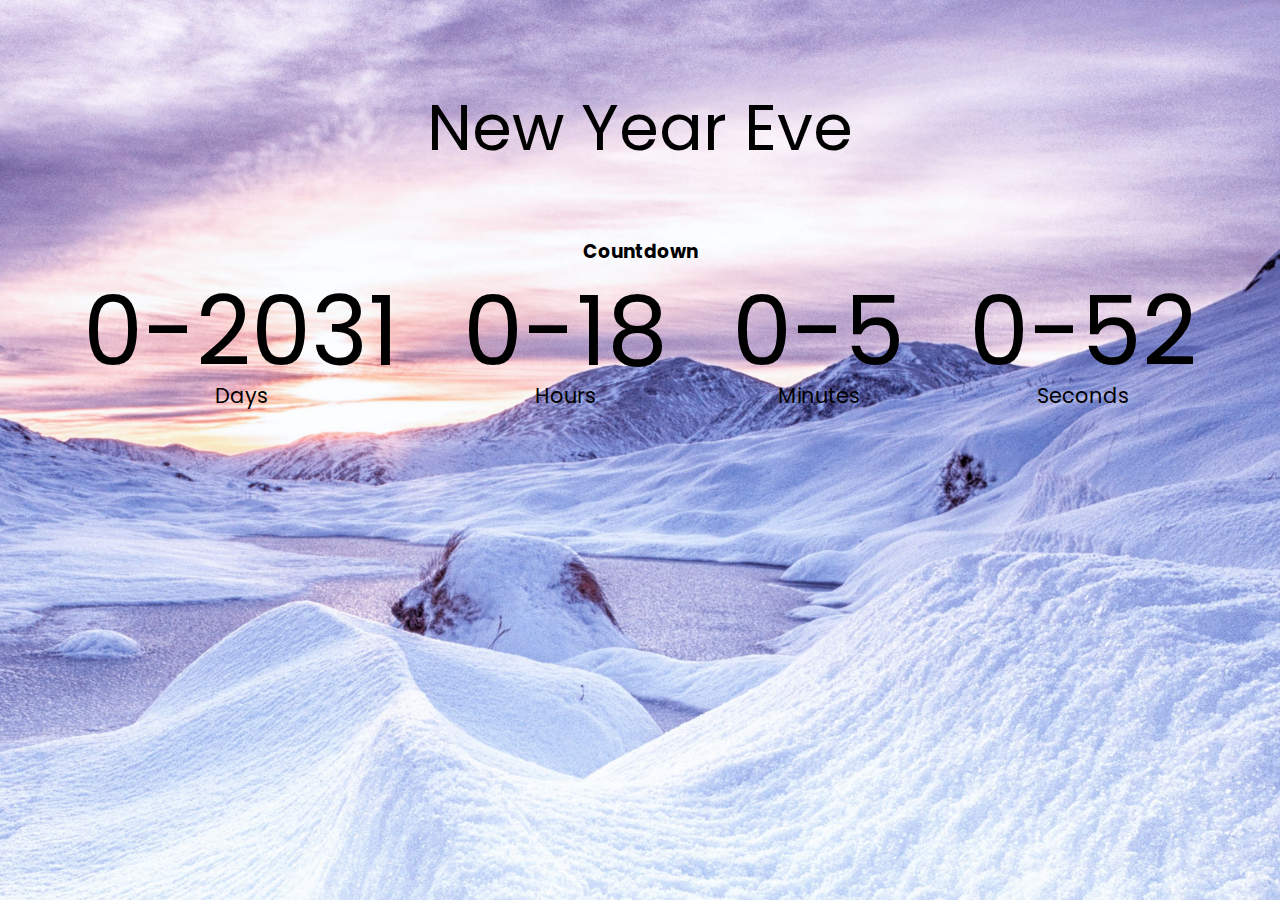
<file: Countdown Timer/index.html>
<!DOCTYPE html>
<html lang="en">

<head>
    <meta charset="UTF-8">
    <meta name="viewport" content="width=device-width, initial-scale=1.0">
    <link rel="stylesheet" href="style.css">
    <script src="script.js" defer></script>

    <title>Countdown Timer</title>
</head>

<body>
    <h1>New Year Eve</h1>
    <h3>Countdown</h3>

    <div class="countdown-container">
        <div class="countdown-div days-c">
            <p class="big-text" id="days">0</p>
            <span>Days</span>
        </div>

        <div class="countdown-div hours-c">
            <p class="big-text" id="hours">0</p>
            <span>Hours</span>
        </div>

        <div class="countdown-div minutes-c">
            <p class="big-text" id="minutes">0</p>
            <span>Minutes</span>
        </div>

        <div class="countdown-div seconds-c">
            <p class="big-text" id="seconds">0</p>
            <span>Seconds</span>
        </div>
    </div>

</body>

</html>
</file>
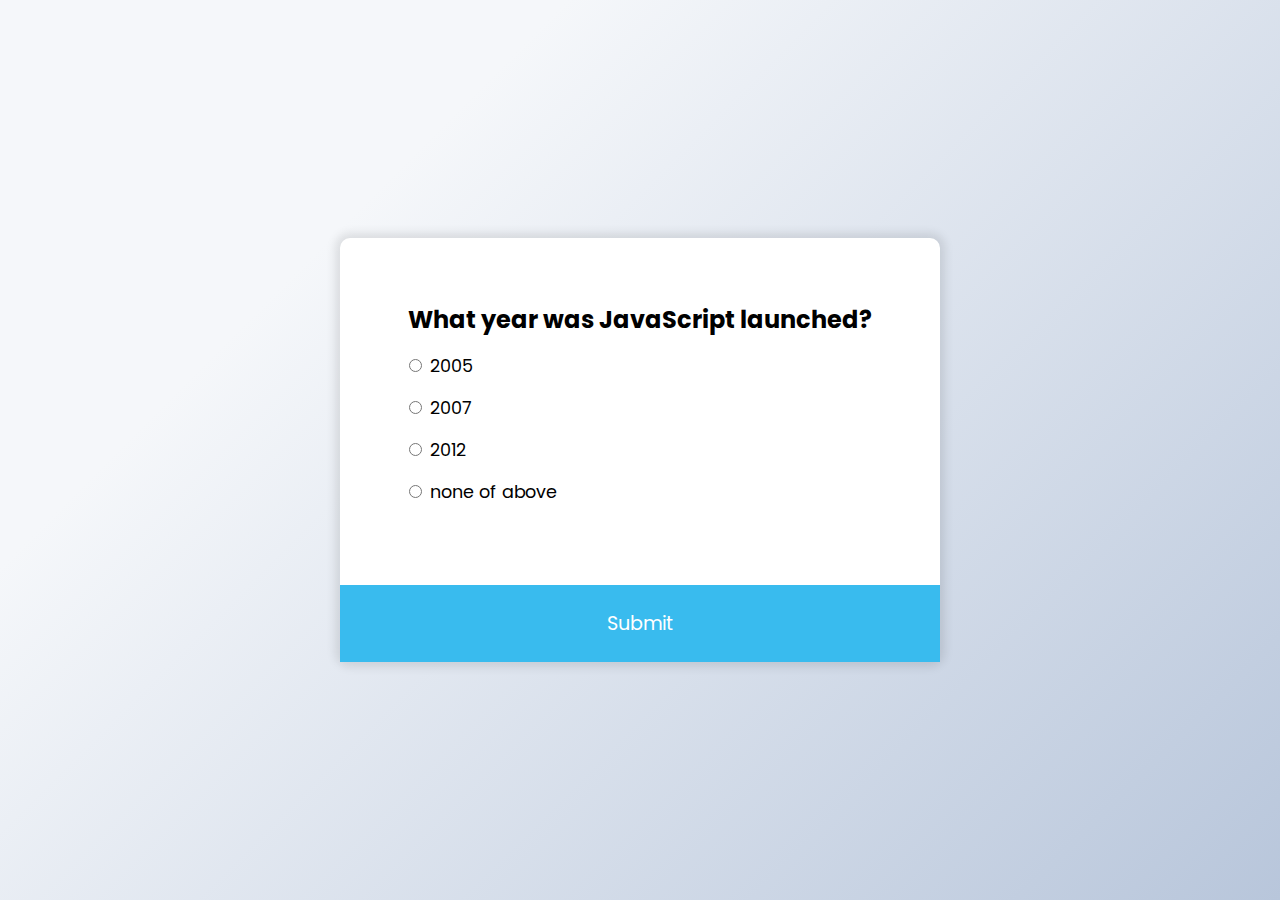
<file: Quiz App/index.html>
<!DOCTYPE html>
<html lang="en">

<head>
    <meta charset="UTF-8">
    <meta name="viewport" content="width=device-width, initial-scale=1.0">
    <link rel="stylesheet" href="style.css">
    <title>Quiz App</title>
</head>

<body>
    <div class="quiz-container" id="quiz">
        <div class="quiz-header">

            <h2 id="question">Question Text</h2>
            <ul>
                <li>
                    <input type="radio" id="a" name="answer" class="answer">
                    <label id="a_text" for="a">Question</label>
                </li>

                <li>
                    <input type="radio" id="b" name="answer" class="answer">
                    <label id="b_text" for="b">Question</label>
                </li>

                <li>
                    <input type="radio" id="c" name="answer" class="answer">
                    <label id="c_text" for="c">Question</label>
                </li>

                <li>
                    <input type="radio" id="d" name="answer" class="answer">
                    <label id="d_text" for="d">Question</label>
                </li>
            </ul>
        </div>
        <button id="submit">Submit</button>

    </div>

    <script src="script.js"></script>

</body>

</html>
</file>
<file: Countdown Timer/style.css>
@import url('https://fonts.googleapis.com/css2?family=Poppins:ital,wght@0,300;0,400;0,500;1,300&display=swap');


* {
    box-sizing: border-box;
}

body {
    background-image: url("./snow.jpg");
    font-family: "Poppins", sans-serif;
    margin: 0;
    min-height: 100vh;
    background-size: cover;
    background-position: center center;
    display: flex;
    flex-direction: column;
    align-items: center;
}

h1 {
    font-weight: normal;
    font-size: 4rem;
    margin-top: 5rem;
}

.countdown-container {
    display: flex;
    flex-wrap: wrap;
    align-items: center;
    justify-content: center;
}

.big-text {
    font-size: 6rem;
    line-height: 1;
    margin:0 2rem
    
}

.countdown-div {
    text-align: center;
}

.countdown-div span {
    font-size: 1.3rem;
}
</file>
<file: Quiz App/style.css>
@import url('https://fonts.googleapis.com/css2?family=Poppins:ital,wght@0,300;0,400;0,500;1,300&display=swap');


* {
    box-sizing: border-box;
}

body {
    font-family: "Poppins", sans-serif;
    margin: 0;
    background-color: #b8c6db;
    background-image: linear-gradient(315deg, #b8c6db 0%, #f5f7fa 74%);
    min-height: 100vh;
    display: flex;
    align-items: center;
    justify-content: center;
}

.quiz-container{
    background-color: #ffffff;
    border-radius: 10px;
    width: 600px;
    max-width: 100%;
    box-shadow: 0 0 10px 5px rgba(0,0,0,0.1);
}

.quiz-header{
    padding: 4rem;
}

h2 {
    text-align: center;
    margin: 0;
}

ul {
    padding: 1rem;
    list-style-type: none;
    padding: 0;
}

ul li {
    margin: 1rem 0;
    font-size: 1.1rem;
}

ul li label{
    cursor: pointer;
}

button {
    background-color: rgb(57, 187, 238);
    border: none;
    color:white;
    display: block;
    font-family: inherit;
    width: 100%;
    padding: 1.5rem;
    font-size: 1.2rem
}

button:hover {
 background-color: rgb(24, 169, 226);
 cursor: pointer;
}
</file>
